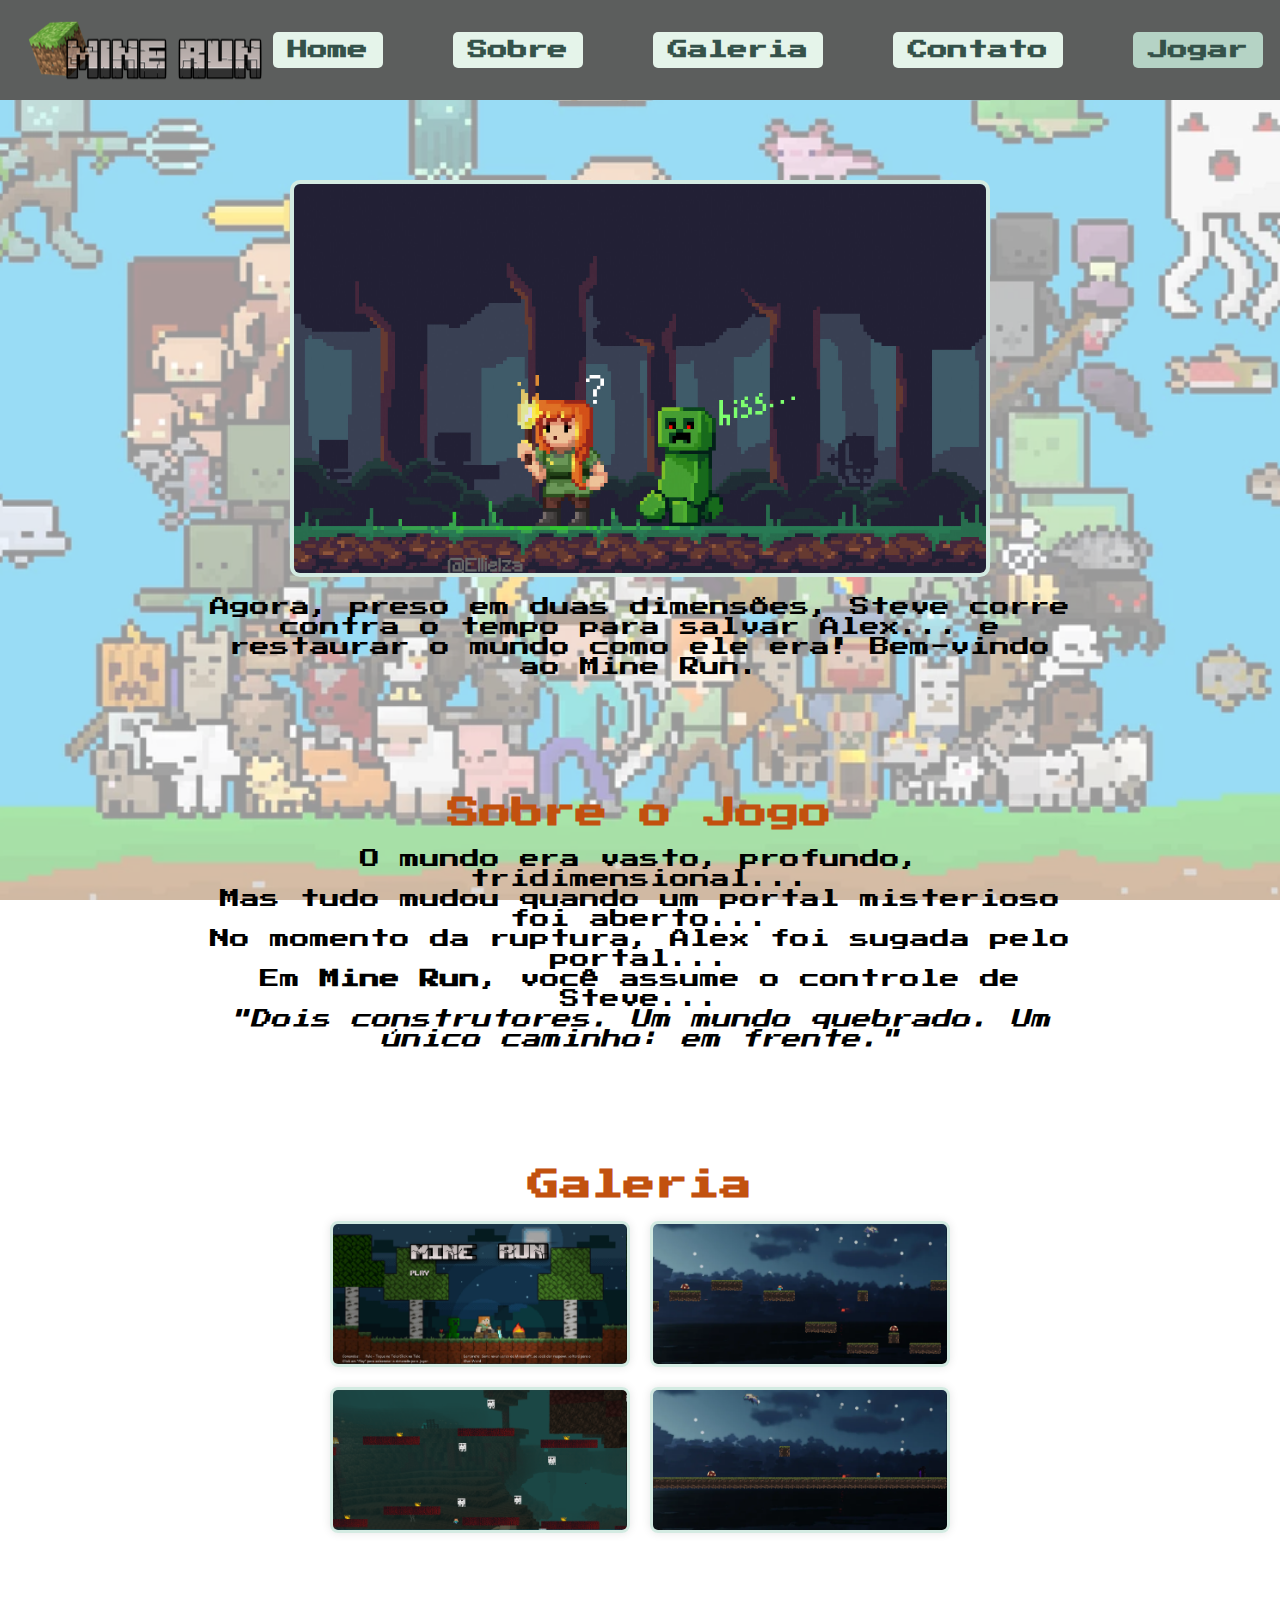
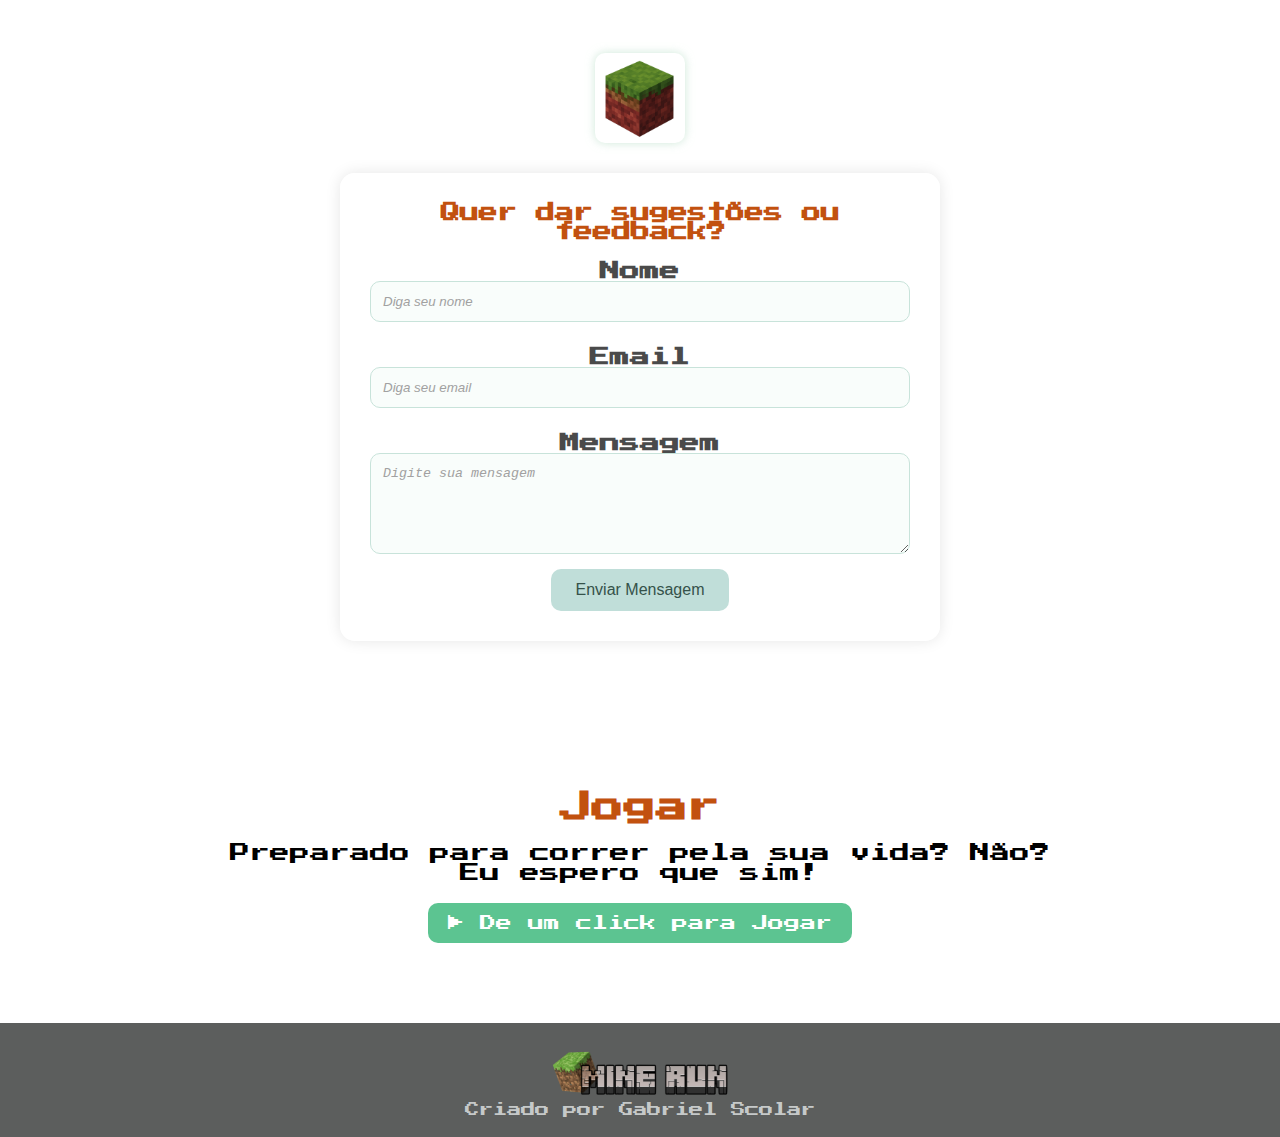
<file: index.html>
<!DOCTYPE html>
<!-- Define o tipo de documento como HTML5 -->
<html lang="pt-br">
<!-- Define o idioma principal da página como português do Brasil -->

<head>
    <!-- Importa uma fonte pixelada do Google Fonts, usada para estética retrô/games -->
    <link href="https://fonts.googleapis.com/css2?family=Press+Start+2P&display=swap" rel="stylesheet">

    <!-- Define a codificação de caracteres para UTF-8 -->
    <meta charset="UTF-8">

    <!-- Garante que a página se adapte bem a dispositivos móveis -->
    <meta name="viewport" content="width=device-width, initial-scale=1.0">

    <!-- Título da aba do navegador -->
    <title>Mine Run</title>

    <!-- Link (sem função prática aqui) para uma imagem, mas está faltando "rel" -->
    <link href="imagens/bloco mesclado.png">

    <!-- Importa o arquivo CSS externo -->
    <link rel="stylesheet" href="style.css">

    <!-- Ícone da aba do navegador (favicon) -->
    <link href="imagens/icons8-minecraft-48.png" rel="shortcut icon">
</head>

<body>
    <!-- Início do menu de navegação superior -->
    <nav>
        <div class="logo">
            <!-- Logo do site -->
            <img src="./imagens/logo-minerun.png" alt="Logo Minecraft">
        </div>

        <!-- Lista de links de navegação -->
        <ul class="menu-centralizado">
            <li><a href="#home">Home</a></li>
            <li><a href="#sobre">Sobre</a></li>
            <li><a href="#galeria">Galeria</a></li>
            <li><a href="#contato">Contato</a></li>
            <li><a href="#jogar" class="btn-jogar">Jogar</a></li>
        </ul>
    </nav>

    <!-- Container geral com fundo/efeito de overlay -->
    <div class="overlay">

        <!-- Seção inicial com imagem e introdução -->
        <section id="home" class="secao">
            <img src="imagens/alex e creeper.jpg" alt="Minecraft topo" class="imagem-topo">
            <p>Agora, preso em duas dimensões, Steve corre contra o tempo para salvar Alex... e restaurar o mundo como ele era! 
                Bem-vindo ao Mine Run.</p>
        </section>

        <!-- Seção de história/sinopse do jogo -->
        <section id="sobre" class="secao">
            <h2>Sobre o Jogo</h2>
            <p>O mundo era vasto, profundo, tridimensional...</p>
            <p>Mas tudo mudou quando um portal misterioso foi aberto...</p>
            <p>No momento da ruptura, Alex foi sugada pelo portal...</p>
            <p>Em <strong>Mine Run</strong>, você assume o controle de Steve...</p>
            <p><em>"Dois construtores. Um mundo quebrado. Um único caminho: em frente."</em></p>
        </section>

        <!-- Seção de galeria com prints do jogo -->
        <section id="galeria" class="secao">
            <h2>Galeria</h2>
            <div class="galeria">
                <img src="imagens/print1.png" alt="Print Minecraft 1">
                <img src="imagens/print2.png" alt="Print Minecraft 2">
                <img src="imagens/print3.png" alt="Print Minecraft 3">
                <img src="imagens/print4.png" alt="Print Minecraft 4">
            </div>
        </section>

        <!-- Seção de formulário para feedback ou sugestões -->
        <section id="contato" class="secao">
            <!-- Ícone decorativo -->
            <div class="icone-bmo">
                <img src="imagens/bloco mesclado.png" alt="Ícone Minecraft">
            </div>

            <!-- Formulário de contato -->
            <form id="form-contato" class="form-contato">
                <h2>Quer dar sugestões ou feedback?</h2>

                <label for="nome">Nome</label>
                <input type="text" id="nome" name="nome" placeholder="Diga seu nome" required>

                <label for="email">Email</label>
                <input type="email" id="email" name="email" placeholder="Diga seu email" required>

                <label for="mensagem">Mensagem</label>
                <textarea id="mensagem" name="mensagem" placeholder="Digite sua mensagem" rows="5" required></textarea>

                <button type="submit">Enviar Mensagem</button>
            </form>

            <!-- Mensagem de sucesso que aparece após envio do formulário -->
            <div id="mensagem-sucesso" style="display: none; color: #171818; text-align: center; margin-top: 20px; font-size: 1.3rem;">
                ✅ Mensagem enviada com sucesso!
            </div>
        </section>

        <!-- Seção final com botão para abrir o jogo -->
        <section id="jogar" class="secao">
            <h2>Jogar</h2>
            <p>Preparado para correr pela sua vida? Não? Eu espero que sim!</p>

            <!-- Botão que abre o jogo em nova aba -->
            <a href="jogo/index.html" target="_blank" class="btn-jogar-grande" style="display: inline-block; padding: 12px 20px; background-color: #5cc491; color: #fff; border-radius: 10px; font-family: 'Press Start 2P'; text-decoration: none; margin-bottom: 20px;">
                ▶ De um click para Jogar
            </a>
        </section>

        <!-- Rodapé da página -->
        <footer>
            <img src="imagens/logo-minerun.png" alt="Logo" class="logo-footer">
            <p>Criado por Gabriel Scolar</p>
        </footer>
    </div>

    <!-- Script para navegação entre seções com comportamento de esconder/mostrar -->
    <script>
        const botoesMenu = document.querySelectorAll("nav a");
        const secoes = document.querySelectorAll(".secao");

        botoesMenu.forEach(botao => {
            botao.addEventListener("click", (e) => {
                e.preventDefault(); // Impede o comportamento padrão do link

                const alvo = botao.getAttribute("href").replace("#", ""); // Pega o id da seção

                // Se "home" for clicado, mostra todas as seções
                if (alvo === "home") {
                    secoes.forEach(secao => secao.style.display = "block");
                } else {
                    // Mostra apenas a seção clicada e esconde as outras
                    secoes.forEach(secao => {
                        secao.style.display = secao.id === alvo ? "block" : "none";
                    });
                }
            });
        });
    </script>

    <!-- Script para enviar o formulário usando Formspree -->
    <script>
        const form = document.getElementById('form-contato');
        const mensagem = document.getElementById('mensagem-sucesso');

        form.addEventListener('submit', function (e) {
            e.preventDefault(); // Impede o envio tradicional do formulário

            const dados = new FormData(form); // Coleta os dados do formulário

            // Envia os dados via fetch para o endpoint da Formspree
            fetch('https://formspree.io/f/mqapjrwv', {
                method: 'POST',
                body: dados,
                headers: {
                    'Accept': 'application/json'
                }
            }).then(response => {
                if (response.ok) {
                    form.reset(); // Limpa o formulário
                    mensagem.style.display = 'block'; // Mostra a mensagem de sucesso
                } else {
                    alert("Erro ao enviar mensagem. Tente novamente.");
                }
            });
        });
    </script>
</body>
</html>
</file>
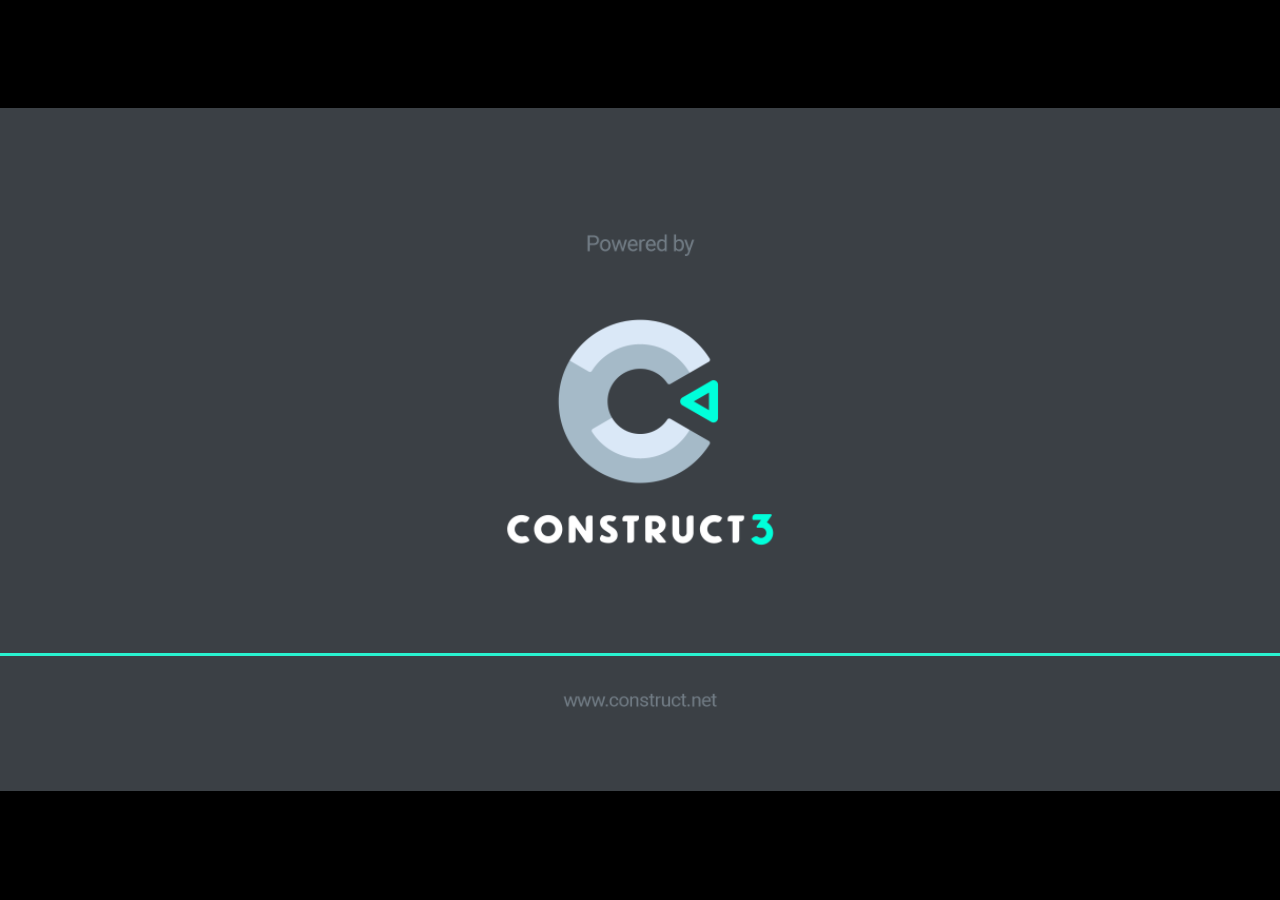
<file: jogo/index.html>
<!DOCTYPE html>
<html>
<head>
    <meta charset="UTF-8">
	<title>Mine Run</title>
	<meta name="viewport" content="width=device-width, initial-scale=1.0, maximum-scale=1.0, minimum-scale=1.0, user-scalable=no">
	
	<!-- Made with Construct, the game and app creator :: https://www.construct.net -->
	<meta name="generator" content="Scirra Construct">



	<link rel="manifest" href="appmanifest.json">
	<link rel="apple-touch-icon" sizes="128x128" href="icons/icon-128.png">
	<link rel="apple-touch-icon" sizes="256x256" href="icons/icon-256.png">
	<link rel="apple-touch-icon" sizes="512x512" href="icons/icon-512.png">
	<link rel="icon" type="image/png" href="icons/icon-512.png">

	<link rel="stylesheet" href="style.css">



</head> 
 
<body>

	

<script>
if (location.protocol.substr(0, 4) === "file")
{
	alert("Web exports won't work until you upload them. (When running on the file: protocol, browsers block many features from working for security reasons.)");
}
</script>
	
	<noscript>
		<div id="notSupportedWrap">
			<h2 id="notSupportedTitle">This content requires JavaScript</h2>
			<p class="notSupportedMessage">JavaScript appears to be disabled. Please enable it to view this content.</p>
		</div>
	</noscript>
	<script src="scripts/modernjscheck.js"></script>
	<script src="scripts/supportcheck.js"></script>
	<script src="scripts/offlineclient.js" type="module"></script>
	<script src="scripts/main.js" type="module"></script>
	<script src="scripts/register-sw.js" type="module"></script>

</body> 
</html>
</file>
<file: jogo/style.css>
html, body {
	padding: 0;
	margin: 0;
	overflow: hidden;
	height: 100%;
}

body {
	background: #000000;
	color: white;
}

html, body, canvas {
	touch-action-delay: none;
	touch-action: none;
}

canvas, .c3htmlwrap {
	position: absolute;
}

.c3htmlwrap {
	contain: strict;
}

.c3overlay {
	pointer-events: none;
}

.c3htmlwrap[interactive] > * {
	pointer-events: auto;
}

/* HACK - work around elements being selectable only in iOS WKWebView for some reason */
html[ioswebview] .c3htmlwrap,
html[ioswebview] canvas {
	-webkit-user-select: none;
	user-select: none;
}

html[ioswebview] .c3htmlwrap > * {
	-webkit-user-select: auto;
	user-select: auto;
}

#notSupportedWrap {
	margin: 2em auto 1em auto;
	width: 75%;
	max-width: 45em;
	border: 2px solid #aaa;
	border-radius: 1em;
	padding: 2em;
	background-color: #f0f0f0;
	font-family: "Segoe UI", Frutiger, "Frutiger Linotype", "Dejavu Sans", "Helvetica Neue", Arial, sans-serif;
	color: black;
}

#notSupportedTitle {
	font-size: 1.8em;
}

.notSupportedMessage {
	font-size: 1.2em;
}

.notSupportedMessage em {
	color: #888;
}

/* bbcode styles */
.bbCodeH1 {
	font-size: 2em;
	font-weight: bold;
}

.bbCodeH2 {
	font-size: 1.5em;
	font-weight: bold;
}

.bbCodeH3 {
	font-size: 1.25em;
	font-weight: bold;
}

.bbCodeH4 {
	font-size: 1.1em;
	font-weight: bold;
}

.bbCodeItem::before {
	content: " • ";
}

/* For text icons converted to HTML: size the height to the line height
   preserving the aspect ratio. Also add position: relative as that allows
   just adding a 'top' style for the iconoffsety style. */
.c3-text-icon {
	height: 1em;
	width: auto;
	position: relative;
}

/* screen reader text */
.c3-screen-reader-text {
	position: absolute;
	width: 1px;
    height: 1px;
    overflow: hidden;
    clip: rect(1px, 1px, 1px, 1px);
}
</file>
<file: style.css>
/* Reset básico de estilos para todos os elementos */
* {
  margin: 0; /* Remove a margem padrão */
  padding: 0; /* Remove o padding padrão */
  box-sizing: border-box; /* Faz com que padding e borda sejam incluídos nas dimensões do elemento */
}

/* Estilo global do corpo da página */
body {
  font-family: 'Press Start 2P', monospace; /* Define a fonte principal */
  font-size: 20px; /* Tamanho padrão da fonte */
  background-image: url('imagens/fundo.webp'); /* Imagem de fundo */
  background-size: cover; /* Cobre todo o fundo */
  background-position: center; /* Centraliza a imagem */
  background-repeat: no-repeat; /* Não repete a imagem */
  background-attachment: fixed; /* Fundo fixo ao rolar */
  color: #000000; /* Cor do texto */
}

/* Camada sobre o fundo com transparência */
.overlay {
  background-color: rgba(255, 255, 255, 0.6); /* Fundo branco translúcido */
  min-height: 100vh; /* Altura mínima igual à tela inteira */
  padding: 0;
}

/* Menu de navegação */
nav {
  display: flex; /* Layout em linha */
  align-items: center; /* Alinha verticalmente */
  justify-content: center; /* Centraliza o conteúdo */
  padding: 10px;
  background-color: #5c5e5d; /* Cor do menu */
}

/* Lista de links centralizados */
.menu-centralizado {
  list-style: none; /* Remove marcadores */
  display: flex; /* Alinha lado a lado */
  gap: 70px; /* Espaço entre os itens */
}

/* Estilo dos links do menu */
.menu-centralizado li a {
  color: #35524a;
  text-decoration: none;
  font-weight: bold;
  background-color: #e5f4ea;
  padding: 8px 15px;
  border-radius: 5px;
  transition: background 0.3s;
}

/* Hover e destaque do botão Jogar */
.menu-centralizado li a:hover,
.menu-centralizado li a.btn-jogar {
  background-color: #b5d3c5;
}

/* Logo no menu */
.logo img {
  height: 80px;
}

/* Seções principais da página */
.secao {
  padding: 60px 20px;
  text-align: center;
  max-width: 900px;
  margin: 0 auto;
}

/* Títulos das seções */
.secao h2 {
  margin-bottom: 20px;
  font-size: 2rem;
  color: #c2510f;
}

/* Galeria de imagens */
.galeria {
  display: flex;
  flex-wrap: wrap;
  justify-content: center;
  gap: 20px;
  margin-top: 15px;
}

/* Imagens da galeria */
.galeria img {
  width: 300px;
  height: auto;
  border-radius: 8px;
  border: 3px solid #d3ebe2;
  box-shadow: 0 0 10px rgba(0,0,0,0.1);
  transition: transform 0.3s ease;
}

/* Animação ao passar o mouse na imagem */
.galeria img:hover {
  transform: scale(1.05);
}

/* Botão para jogar */
.btn-jogar-grande {
  display: inline-block;
  margin-top: 20px;
  background-color: #c0ded9;
  color: #35524a;
  padding: 15px 30px;
  font-size: 1rem;
  text-decoration: none;
  border-radius: 10px;
  transition: background 0.3s;
}

/* Hover do botão jogar */
.btn-jogar-grande:hover {
  background-color: #252c2a;
  color: #a8cfc6;
}

/* Rodapé */
footer {
  background-color: #5c5e5d;
  padding: 20px;
  text-align: center;
  font-size: 0.9rem;
  color: #c6c9c9;
}

/* Logo no rodapé */
.logo-footer {
  height: 60px;
}

/* Imagem do topo da página */
.imagem-topo {
  width: 100%;
  max-width: 700px;
  height: auto;
  display: block;
  margin: 20px auto;
  border: 4px solid #d3ebe2;
  border-radius: 10px;
}

/* Formulário de contato */
.form-contato {
  max-width: 600px;
  margin: 30px auto;
  background-color: rgba(255, 255, 255, 0.8);
  padding: 30px;
  border-radius: 15px;
  box-shadow: 0 0 15px rgba(0,0,0,0.1);
  color: #4a4a4a;
}

/* Título do formulário */
.form-contato h2 {
  text-align: center;
  margin-bottom: 20px;
  font-size: 1.2rem;
}

/* Rótulos do formulário */
.form-contato label {
  color: #4a4a4a;
  font-weight: bold;
  display: block;
  margin-top: 10px;
}

/* Inputs e textarea do formulário */
.form-contato input,
.form-contato textarea {
  width: 100%;
  padding: 12px;
  margin-bottom: 15px;
  border: 1px solid #c8e3da;
  border-radius: 10px;
  background-color: #f9fdfb;
  color: #4a4a4a;
}

/* Placeholder dos inputs */
.form-contato input::placeholder,
.form-contato textarea::placeholder {
  color: #a1a1a1;
  font-style: italic;
}

/* Botão de envio do formulário */
.form-contato button {
  background-color: #c0ded9;
  color: #35524a;
  border: none;
  padding: 12px 25px;
  border-radius: 10px;
  font-size: 16px;
  cursor: pointer;
  transition: background-color 0.3s ease;
  display: block;
  margin: 0 auto;
}

/* Hover no botão de envio */
.form-contato button:hover {
  background-color: #a8cfc6;
}

/* Ícone acima do formulário */
.icone-bmo img {
  width: 90px;
  height: auto;
  border-radius: 10px;
  box-shadow: 0 0 10px rgba(173, 216, 190, 0.6);
}

/* Estilos responsivos para telas menores que 768px */
@media (max-width: 768px) {
  nav {
    flex-direction: column;
    align-items: center;
    padding: 10px;
  }

  nav ul {
    flex-direction: column;
    align-items: center;
    gap: 15px;
  }

  .secao {
    padding: 30px 15px;
  }

  h1, h2 {
    font-size: 1.5rem;
  }

  .galeria {
    flex-direction: column;
    align-items: center;
  }

  .galeria img {
    width: 90%;
  }

  .form-contato {
    width: 95%;
    padding: 20px;
  }

  .btn-jogar-grande {
    width: 100%;
    text-align: center;
  }

  .imagem-topo {
    width: 90%;
  }

  footer {
    font-size: 0.8rem;
  }
}
</file>
